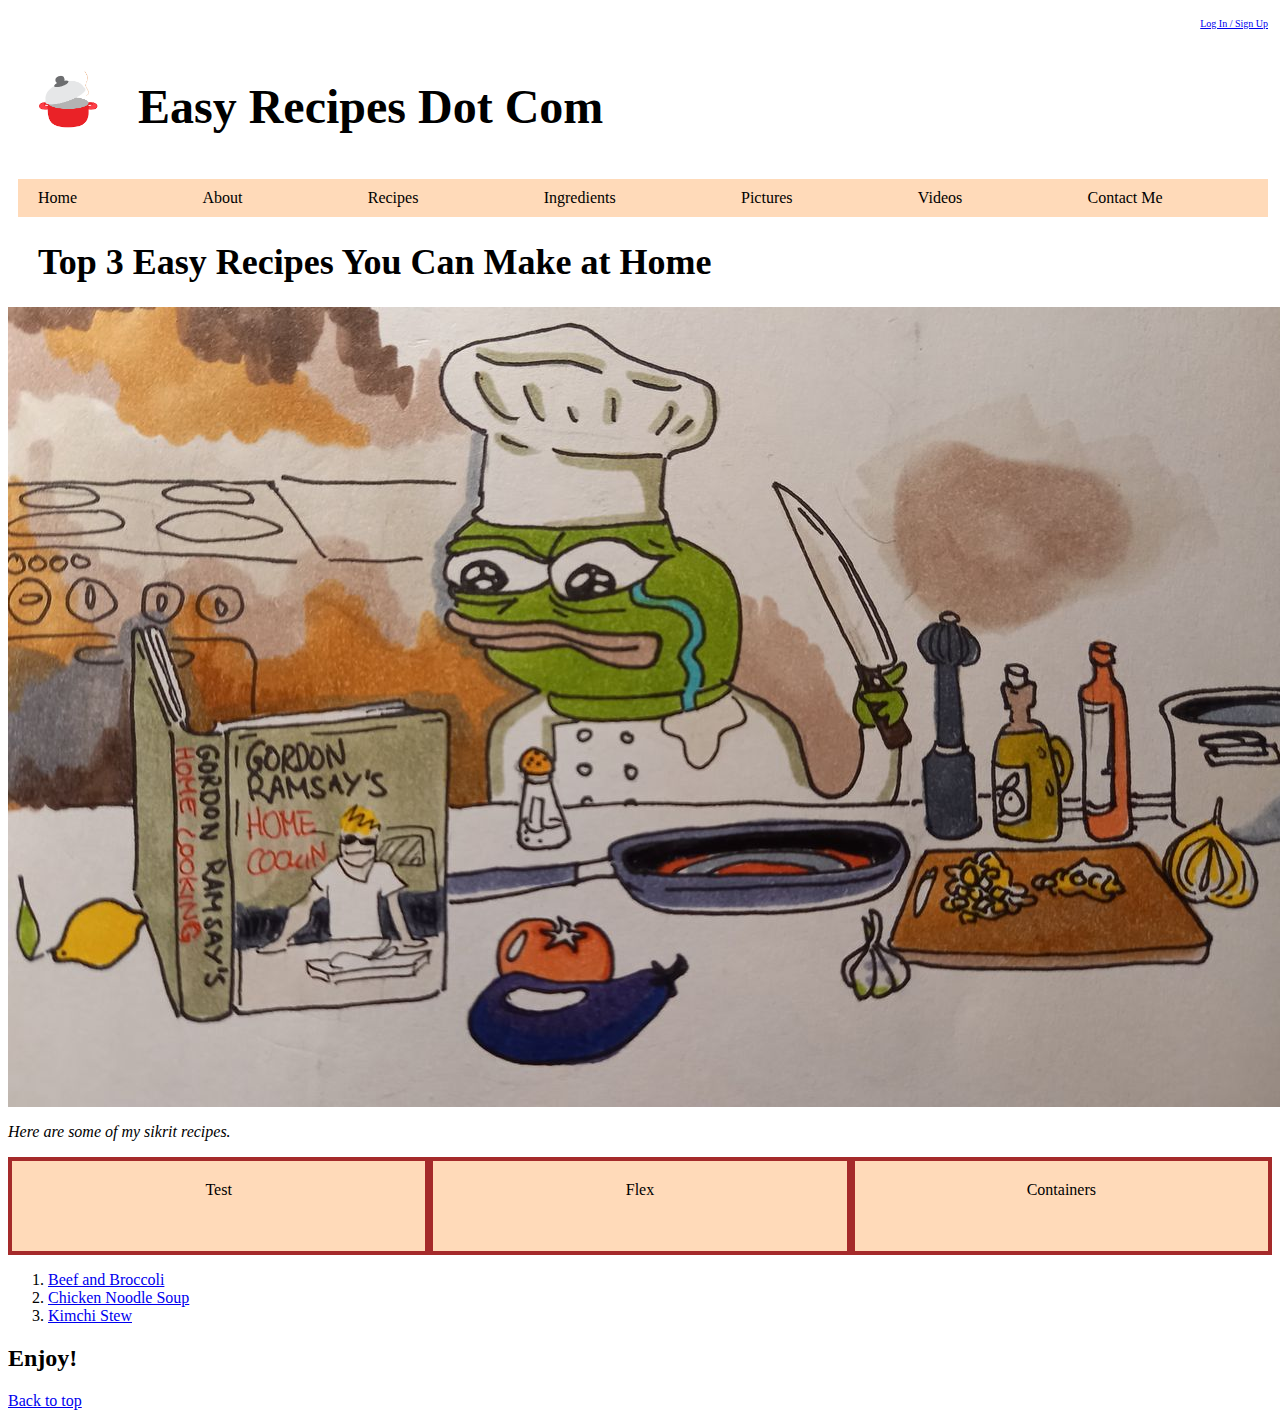
<file: index.html>
<!DOCTYPE html>

<html>
    <head>
        <meta charset="UTF-8">
        <link rel="stylesheet" href="style.css">

        <title>Easy Recipes: Welcome</title>

    </head>

    <body>
        <div>
            <ul class="header-nav">
                <li><a href="./pages/login.html">Log In / Sign Up</a></li>
            </ul>
        
        </div>
        <div class="logo">
            <div class="intro">
                <div class="logo-image"><a href="index.html"><img src="./images/pot.png"></a>
                    </div>
                <div class="site-title">Easy Recipes Dot Com</div>
            </div>
            <div>
                <ul class="navigation-menu">
                    <li>Home</li>
                    <li>About</li>
                    <li>Recipes</li>
                    <li>Ingredients</li>
                    <li>Pictures</li>
                    <li>Videos</li>
                    <li>Contact Me</li>
                </ul>
            </div>
        </div>
        <div class="first-heading">
            <h1>Top 3 Easy Recipes You Can Make at Home</h1>
        </div>

        <div class="flex-container">
            <img class="first-image" src="./images/peepo-cook.jpg">
        </div>

        <p><em>Here are some of my sikrit recipes.</em></p>

<!-- flex container testing area-->
        <div class="flex-container">
            <div class="one">Test</div>
            <div class="two">Flex</div>
            <div class="three">Containers</div>
          </div>
<!-- flex container testing area-->

        <div class="recipes-list">
            <ol>
                <li><a href="./recipes/beef-and-broccoli.html">Beef and Broccoli</a></li>
                <li><a href="./recipes/chicken-noodle-soup.html">Chicken Noodle Soup</a></li>
                <li><a href="./recipes/kimchi-stew.html">Kimchi Stew</a></li>
            </ol>
        </div>

        <h2>Enjoy!</h2>

        <a href="index.html">Back to top</a>

    </body>
</html>
</file>
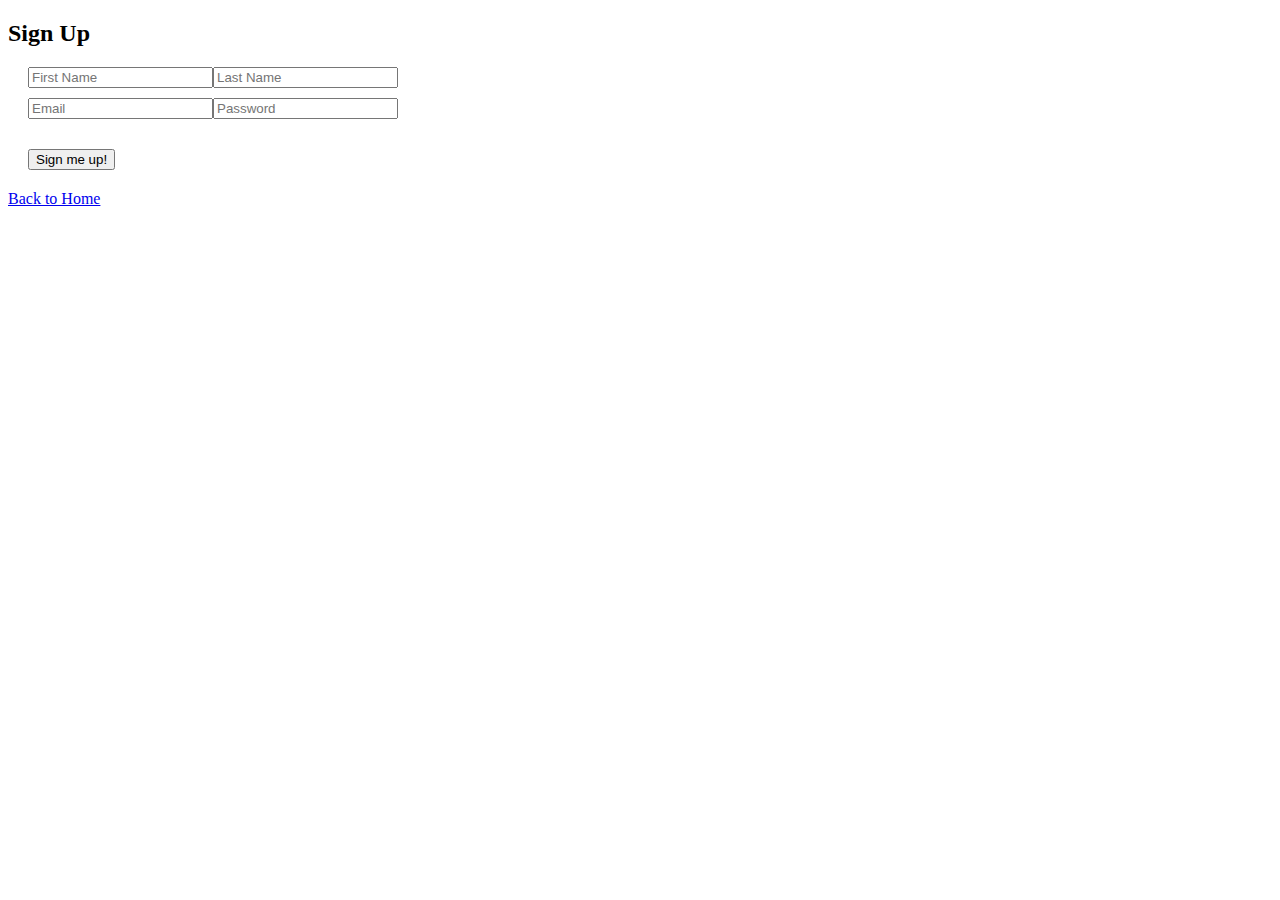
<file: pages/login.html>
<!DOCTYPE html>
<html>
    <head>
        <meta charset="UTF-8">
        <link rel="stylesheet" href="../style.css">

        <title>Easy Recipes: Log In / Sign Up</title>

    </head>

    <body>
        <h2>Sign Up</h2>
        <form>
            <input type="text" id="fname" name="fname" placeholder="First Name"><br>
            <input type="text" id="lname" name="lname" placeholder="Last Name"><br>
        </form> 

        <form>
            <input type="text" id="fname" name="fname" placeholder="Email"><br>
            <input type="text" id="lname" name="lname" placeholder="Password"><br>
        </form>

        <button style="margin: 20px;">Sign me up!</button><br>

        <a href="../index.html">Back to Home</a>
    </body>
</html>
</file>
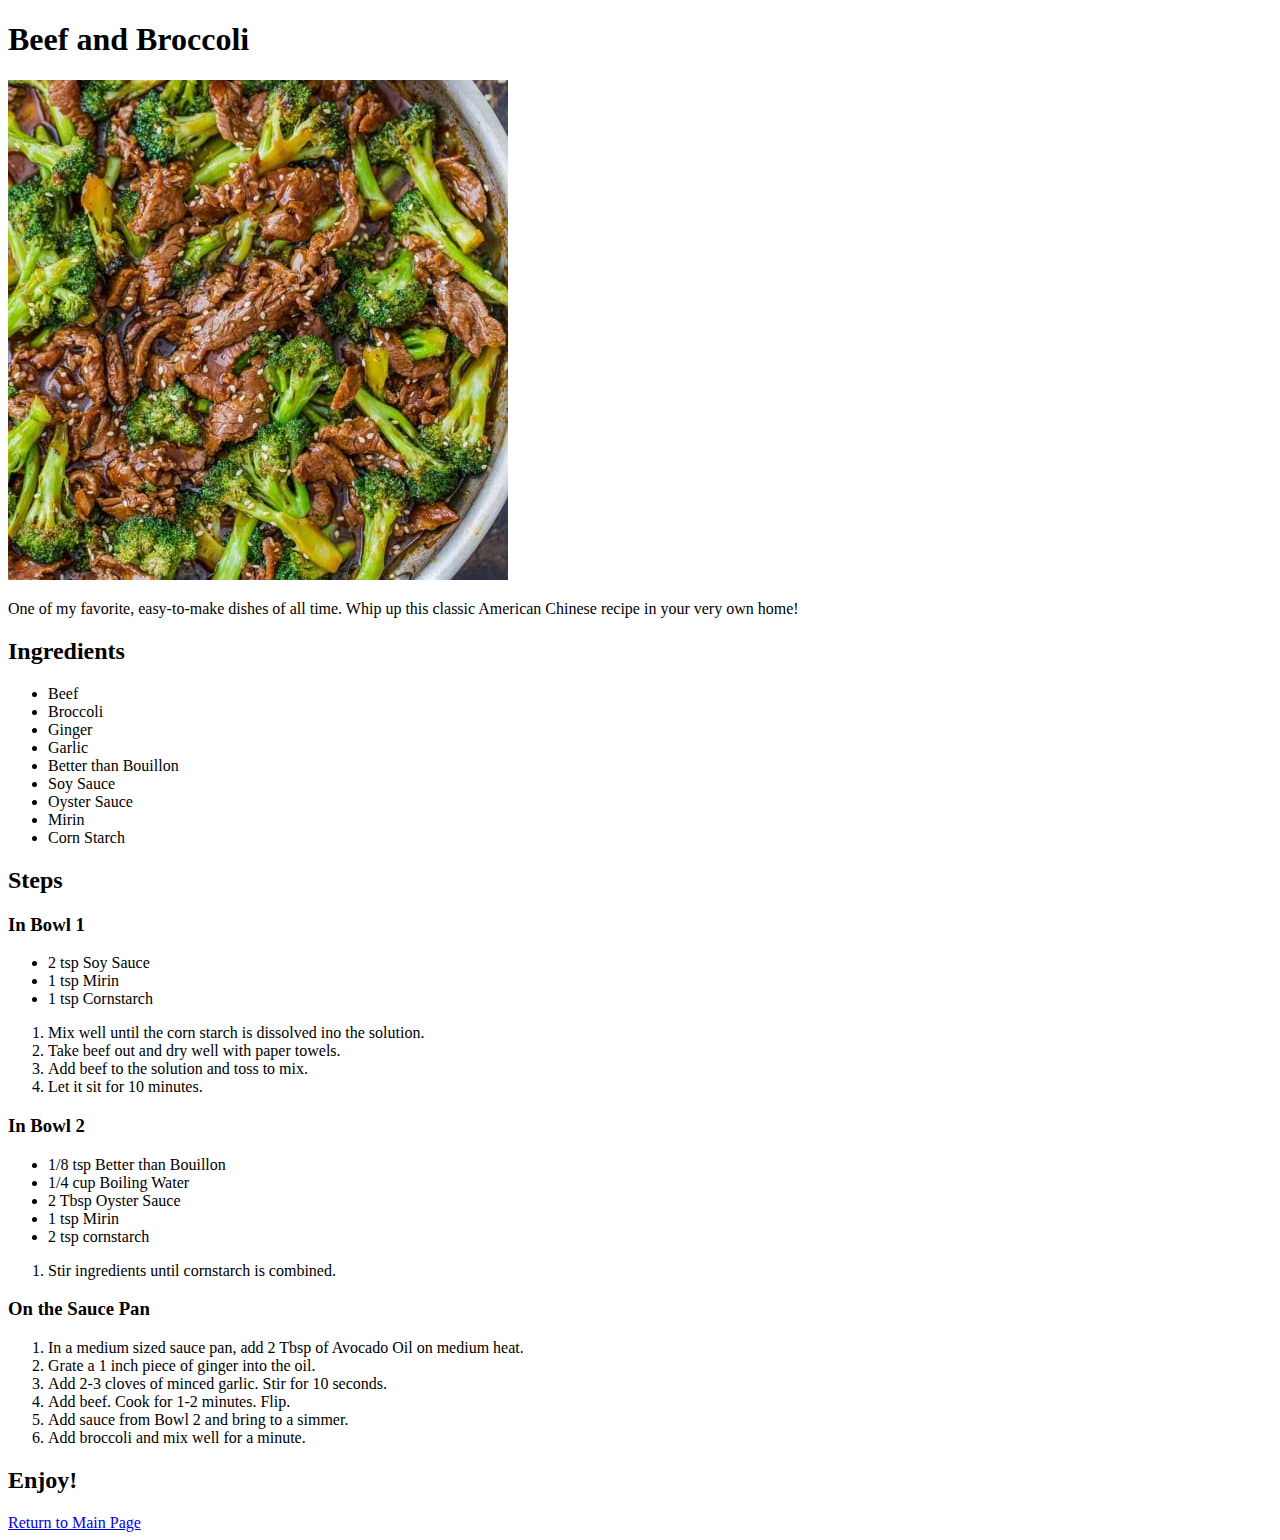
<file: recipes/beef-and-broccoli.html>
<!DOCTYPE html>

<html>
    <head>
        <meta charset="UTF-8">

        <title>Easy Recipes: Beef and Broccoli</title>
    </head>

    <body>
        <h1>Beef and Broccoli</h1>
    <img src="../images/beef-and-broccoli.jpg" alt="Beef and Broccoli">
    <p>One of my favorite, easy-to-make dishes of all time. Whip up this classic American Chinese recipe in your very own home!</p>

    <h2>Ingredients</h2>
      <ul>
        <li>Beef</li>
        <li>Broccoli</li>
        <li>Ginger</li>
        <li>Garlic</li>
        <li>Better than Bouillon</li>
        <li>Soy Sauce</li>
        <li>Oyster Sauce</li>
        <li>Mirin</li>
        <li>Corn Starch</li>
      </ul>
    
    <h2>Steps</h2>
      <h3>In Bowl 1</h3>
        <ul>
          <li>2 tsp Soy Sauce</li>
          <li>1 tsp Mirin</li>
          <li>1 tsp Cornstarch</li>
        </ul>
        <ol>
          <li>Mix well until the corn starch is dissolved ino the solution.</li>
          <li>Take beef out and dry well with paper towels.</li>
          <li>Add beef to the solution and toss to mix.</li>
          <li>Let it sit for 10 minutes.</li>
        </ol>

      <h3>In Bowl 2</h3>
        <ul>
          <li>1/8 tsp Better than Bouillon</li>
          <li>1/4 cup Boiling Water</li>
          <li>2 Tbsp Oyster Sauce</li>
          <li>1 tsp Mirin</li>
          <li>2 tsp cornstarch</li>
        </ul>
        <ol>
          <li>Stir ingredients until cornstarch is combined.</li>
        </ol>

      <h3>On the Sauce Pan</h3>
        <ol>
          <li>In a medium sized sauce pan, add 2 Tbsp of Avocado Oil on medium heat.</li>
          <li>Grate a 1 inch piece of ginger into the oil.</li>
          <li>Add 2-3 cloves of minced garlic. Stir for 10 seconds.</li>
          <li>Add beef. Cook for 1-2 minutes. Flip.</li>
          <li>Add sauce from Bowl 2 and bring to a simmer.</li>
          <li>Add broccoli and mix well for a minute.</li>
        </ol>

    <h2>Enjoy!</h2>

    <a href="../index.html">Return to Main Page</a>
    </body>
</html>
</file>
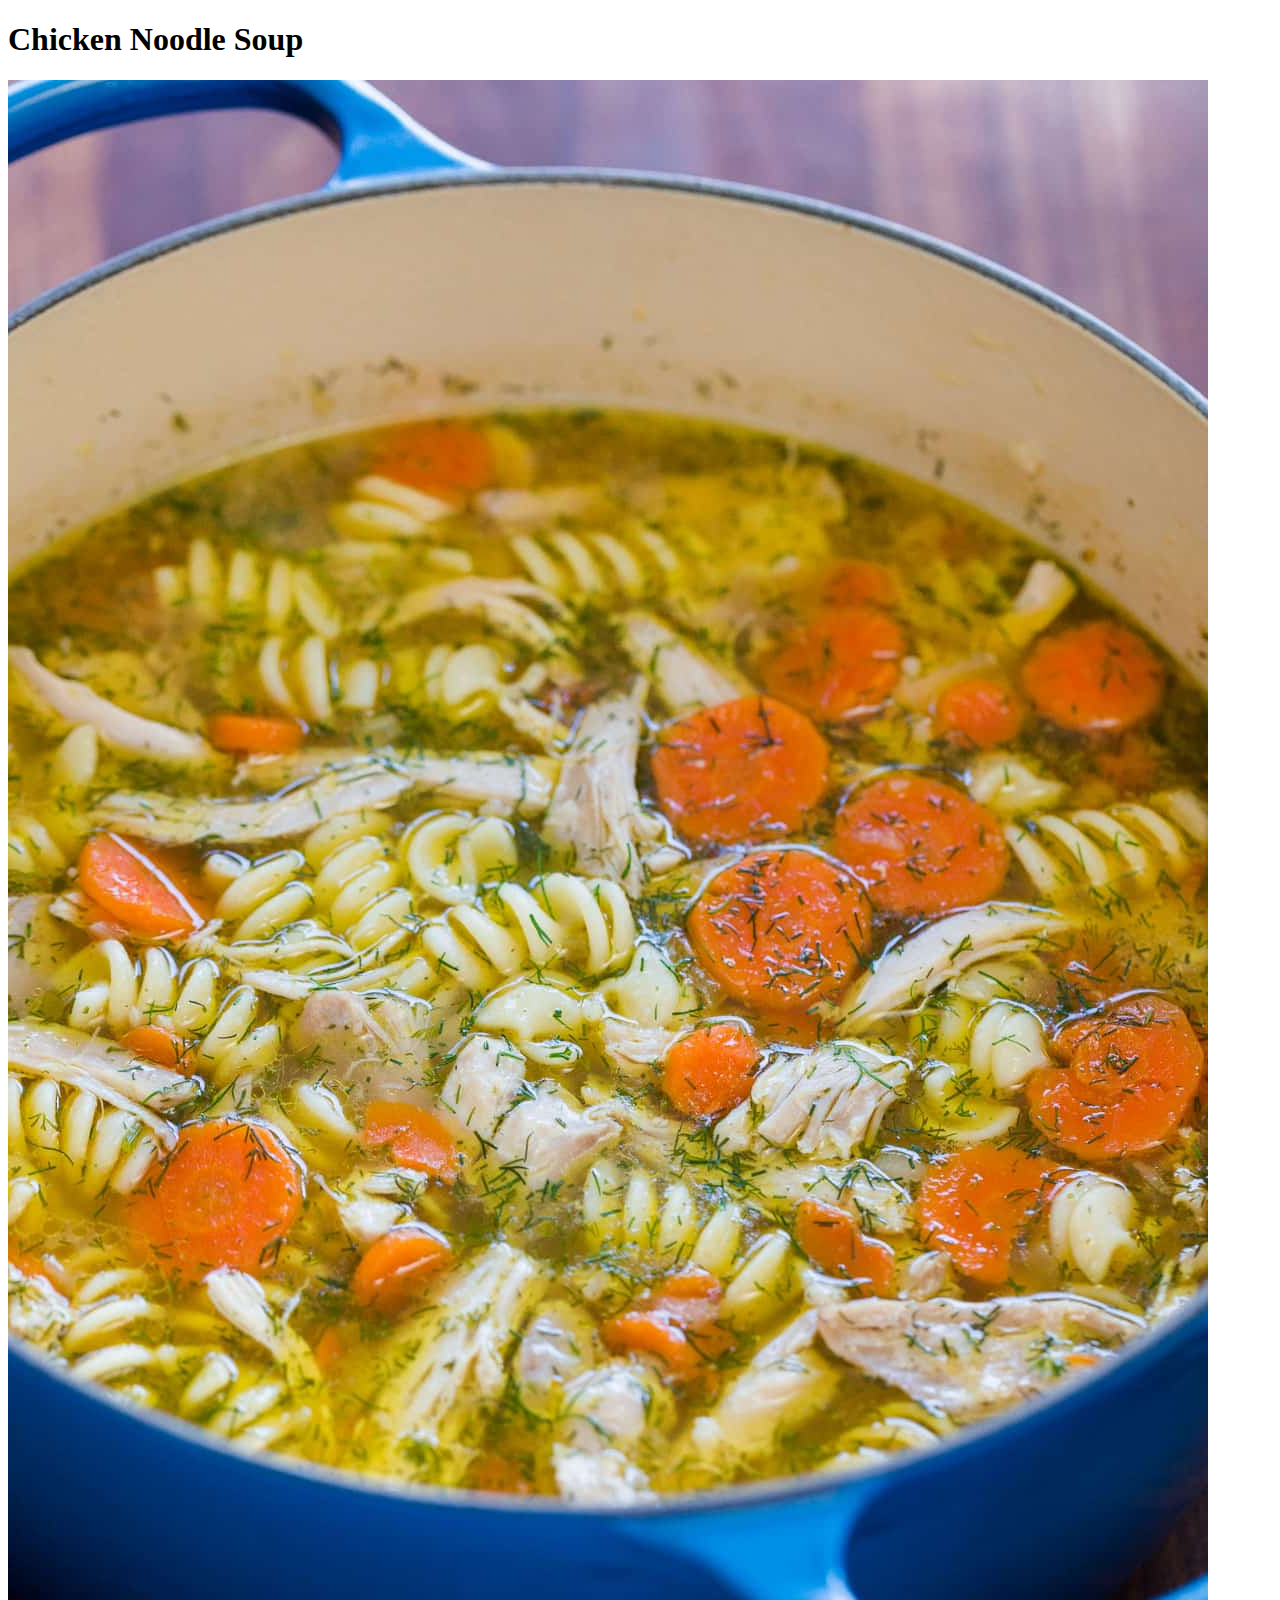
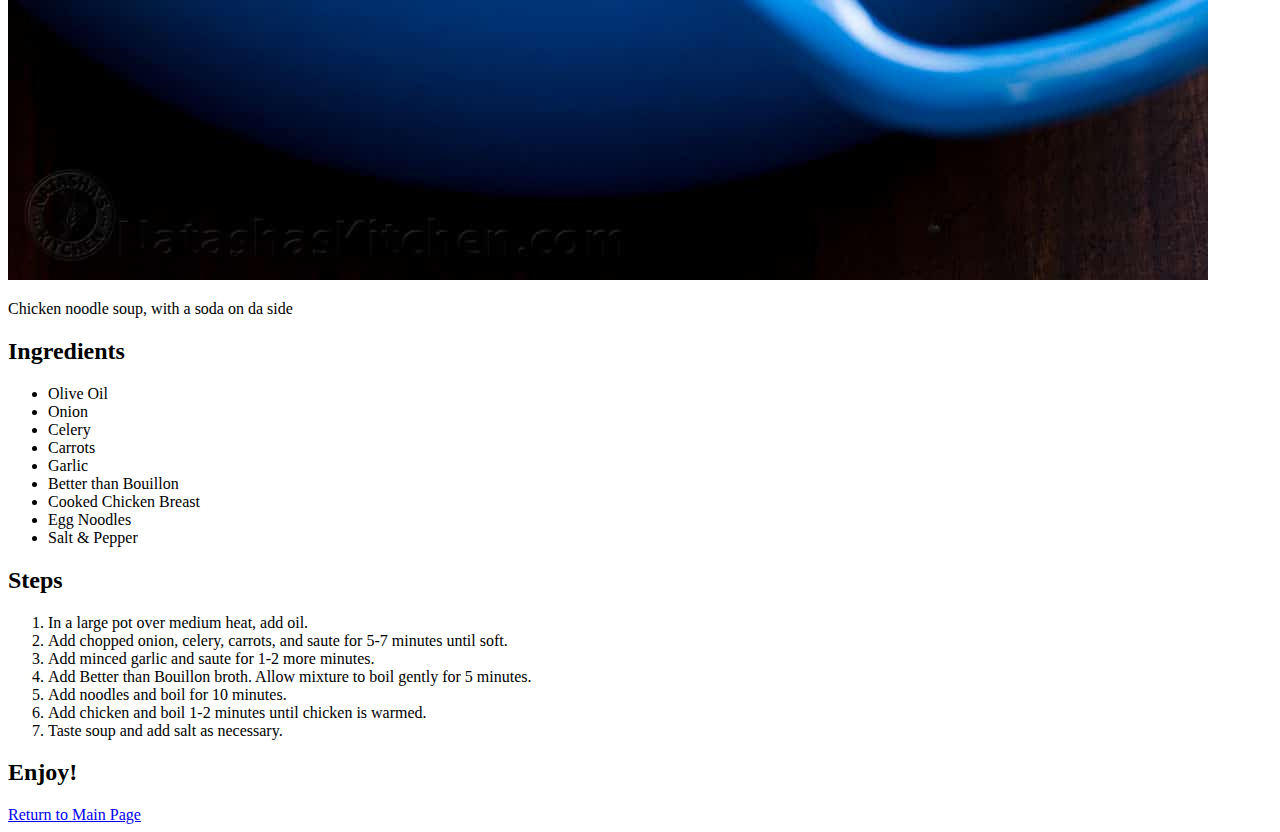
<file: recipes/chicken-noodle-soup.html>
<!DOCTYPE html>
<html>
  <head>
    <meta charset="UTF-8">

    <title>Easy Recipes: Chicken Noodle Soup</title>

  </head>

  <body>
    <h1>Chicken Noodle Soup</h1>
    <img src="../images/chicken-noodle-soup.jpg" alt="Chicken Noodle Soup">
    <p>Chicken noodle soup, with a soda on da side</p>

    <h2>Ingredients</h2>
      <ul>
        <li>Olive Oil</li>
        <li>Onion</li>
        <li>Celery</li>
        <li>Carrots</li>
        <li>Garlic</li>
        <li>Better than Bouillon</li>
        <li>Cooked Chicken Breast</li>
        <li>Egg Noodles</li>
        <li>Salt & Pepper</li>
      </ul>

    <h2>Steps</h2>
      <ol>
        <li>In a large pot over medium heat, add oil.</li>
        <li>Add chopped onion, celery, carrots, and saute for 5-7 minutes until soft.</li>
        <li>Add minced garlic and saute for 1-2 more minutes.</li>
        <li>Add Better than Bouillon broth. Allow mixture to boil gently for 5 minutes.</li>
        <li>Add noodles and boil for 10 minutes.</li>
        <li>Add chicken and boil 1-2 minutes until chicken is warmed.</li>
        <li>Taste soup and add salt as necessary.</li>
      </ol>

    <h2>Enjoy!</h2>

    <a href="../index.html">Return to Main Page</a>
  </body>
</html>
</file>
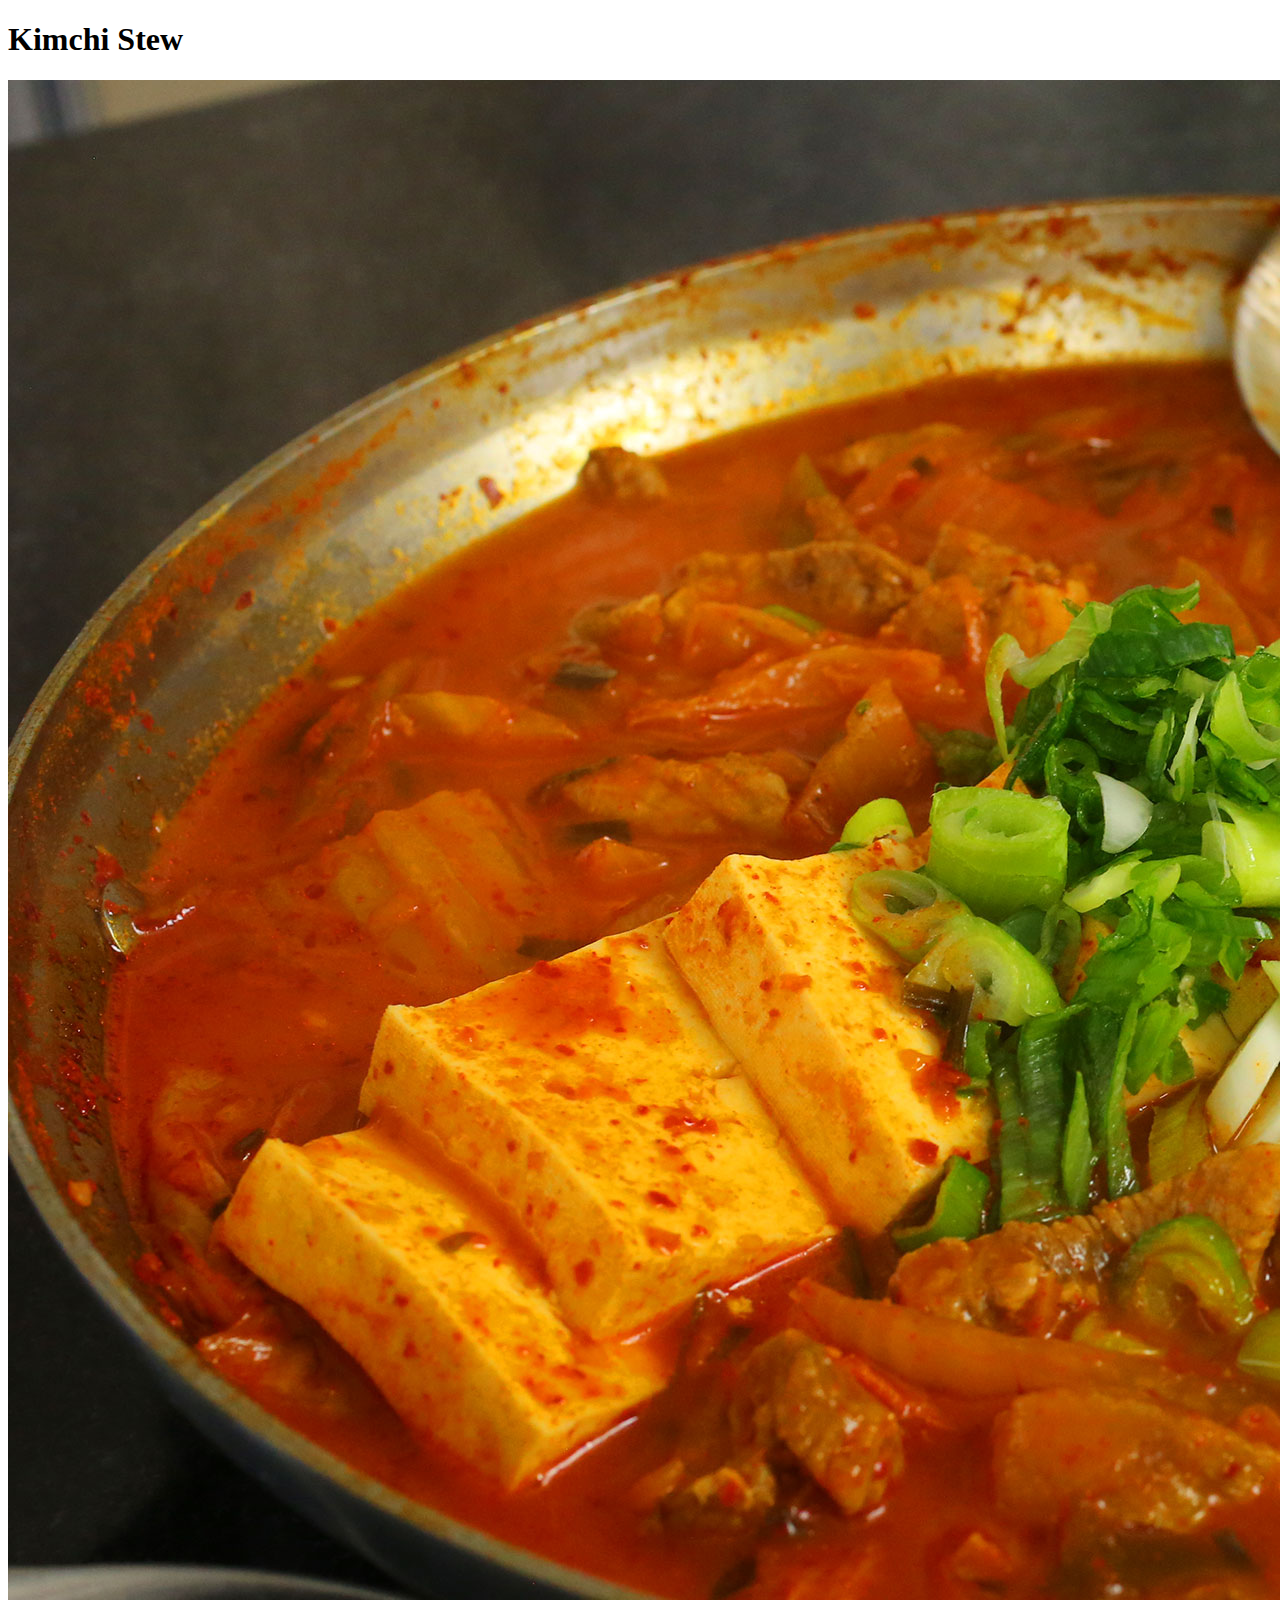
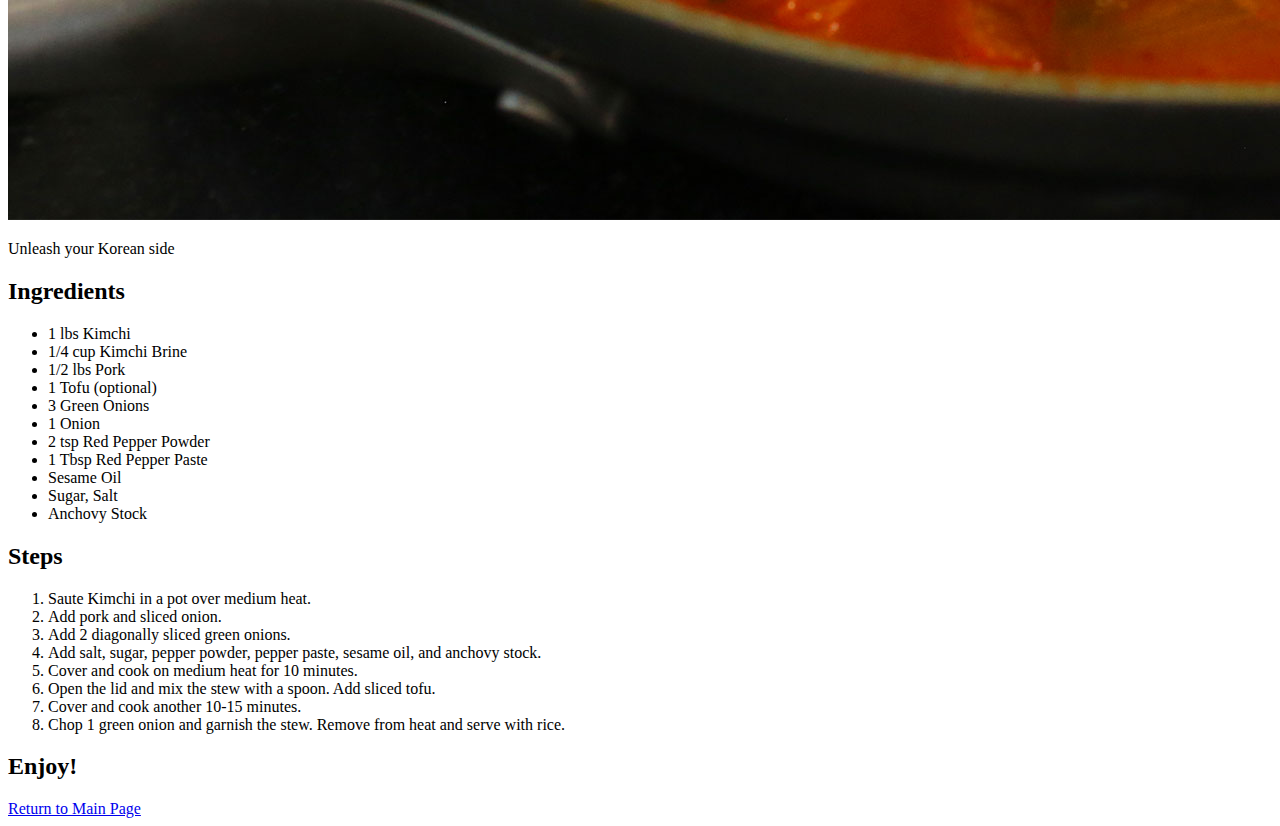
<file: recipes/kimchi-stew.html>
<!DOCTYPE html>
<html>
  <head>
    <meta charset="UTF-8">

    <title>Easy Recipes: Kimchi Stew</title>

  </head>

  <body>
    <h1>Kimchi Stew</h1>
    <img src="../images/kimchi-stew.jpg" alt="Kimchi Stew">
    <p>Unleash your Korean side</p>

    <h2>Ingredients</h2>
      <ul>
        <li>1 lbs Kimchi</li>
        <li>1/4 cup Kimchi Brine</li>
        <li>1/2 lbs Pork</li>
        <li>1 Tofu (optional)</li>
        <li>3 Green Onions</li>
        <li>1 Onion</li>
        <li>2 tsp Red Pepper Powder</li>
        <li>1 Tbsp Red Pepper Paste</li>
        <li>Sesame Oil</li>
        <li>Sugar, Salt</li>
        <li>Anchovy Stock</li>
      </ul>

    <h2>Steps</h2>
      <ol>
        <li>Saute Kimchi in a pot over medium heat.</li>
        <li>Add pork and sliced onion.</li>
        <li>Add 2 diagonally sliced green onions.</li>
        <li>Add salt, sugar, pepper powder, pepper paste, sesame oil, and anchovy stock.</li>
        <li>Cover and cook on medium heat for 10 minutes.</li>
        <li>Open the lid and mix the stew with a spoon. Add sliced tofu.</li>
        <li>Cover and cook another 10-15 minutes.</li>
        <li>Chop 1 green onion and garnish the stew. Remove from heat and serve with rice.</li>
      </ol>

    <h2>Enjoy!</h2>

    <a href="../index.html">Return to Main Page</a>
  </body>
</html>
</file>
<file: style.css>
/* style.css */

.intro {
    display: flex;
}

.intro img {
    height: auto;
    width: 60px;
    padding: 30px;
}

.intro .site-title {
    padding: 10px;
    margin: 30px 0px 10px 0px;
    font-family: 'Times New Roman', Times, serif, sans-serif;
    font-size: 48px;
    font-weight: bold;
}

.header-nav {
    display: flex;
    width: 1250px;
    margin: 0 -10px;
}

.header-nav li {
    display: inline;
    margin-left: auto;
    padding: 10px 20px;
    font-size: 10px;
}

.navigation-menu {
    margin-left: -30px;
    display: flex;
    width: 1250px;
}

.navigation-menu li {
    display: inline;
    background: peachpuff;
    border: 4px brown;
    padding: 10px 20px;
    flex: auto;
}

.navigation-menu li:hover {
    background-color: rebeccapurple;
    color: white;
}

.first-heading {
    padding-left: 30px;
    font-family: 'Times New Roman', Times, serif;
    font-size: 18px;
}

form {
    display: flex;
    margin: 10px 20px;
}

form .text {
    flex-wrap: wrap;
    
}

/* flex container testing area */

.flex-container {
    display: flex;
  }
  
  .flex-container div {
    background: peachpuff;
    border: 4px solid brown;
    height: 50px;
    text-align: center;
    font-family: 'Times New Roman', Times, serif;
    padding: 20px;
    flex: 1;
  }

/* flex container testing area */
</file>
